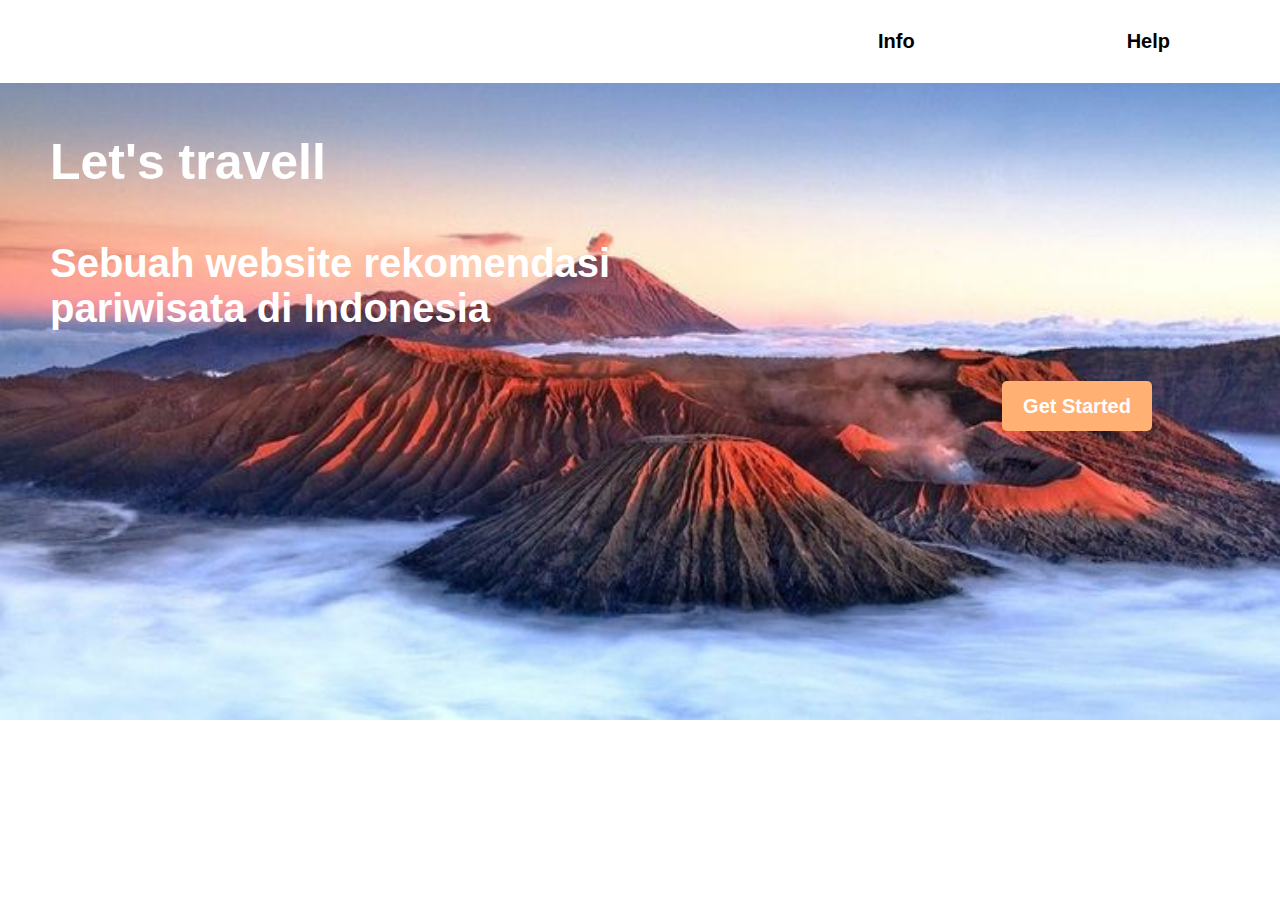
<file: Index.html>
<!DOCTYPE html>
<html lang="en">
<head>
    <meta charset="UTF-8">
    <meta name="viewport" content="width=device-width, initial-scale=1.0">
    <title>Beranda</title>
    <link rel="stylesheet" type="text/css" href="style.css">
    <link rel="icon" href="icon.jpg">
</head>
<body>
    <nav>
        <div class="navigasi">
            <ul>
                <li><a href="info.html">Info</a></li>
                <li><a href="help.html">Help</a></li>
            </ul>
            
        </div>

    </nav>
    
<div class="background">
        <p class="isi-1">Let's travell</p>
        <p class="isi2">Sebuah website rekomendasi 
            pariwisata di Indonesia 
        </p>    
</div>

<div class="input-login ">
    <button type="button" onclick="window.location.href='beranda.html'" class="button">Get Started</button>
</div>
    
</body>
</html>
</file>
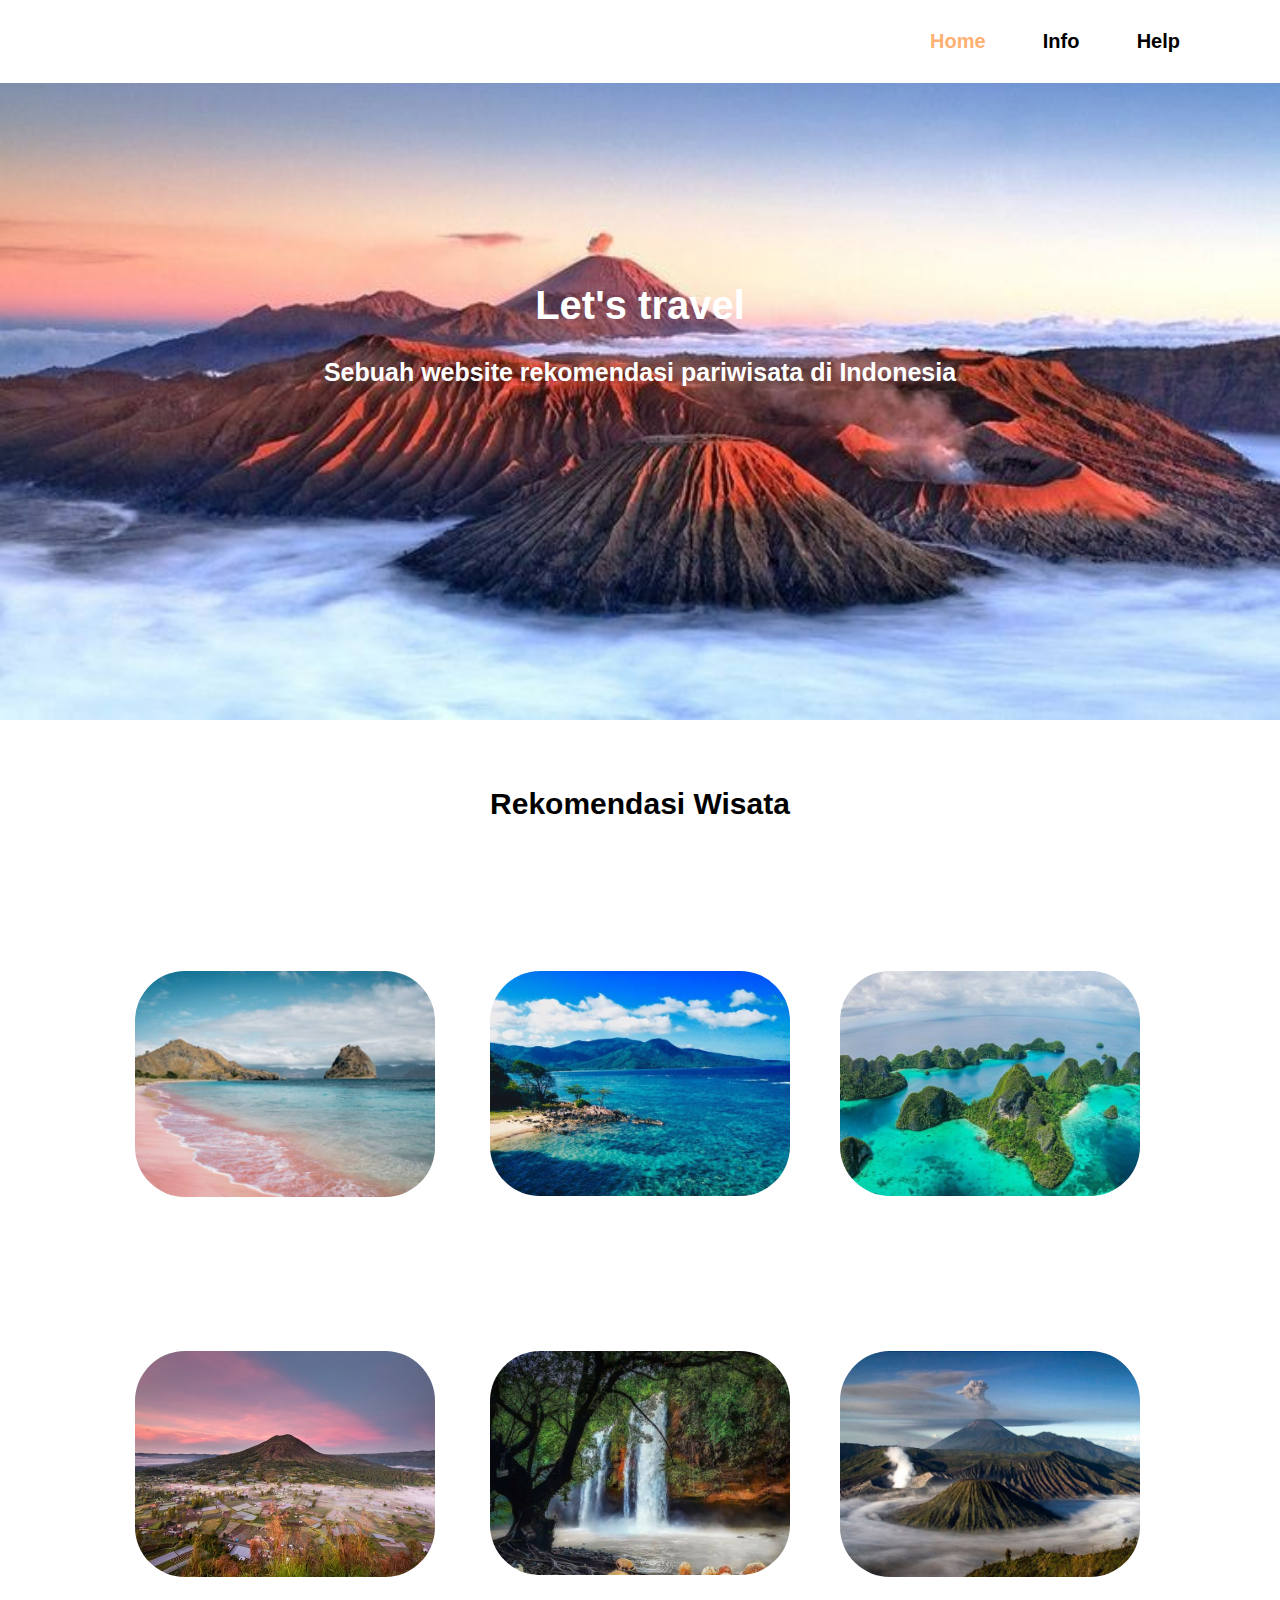
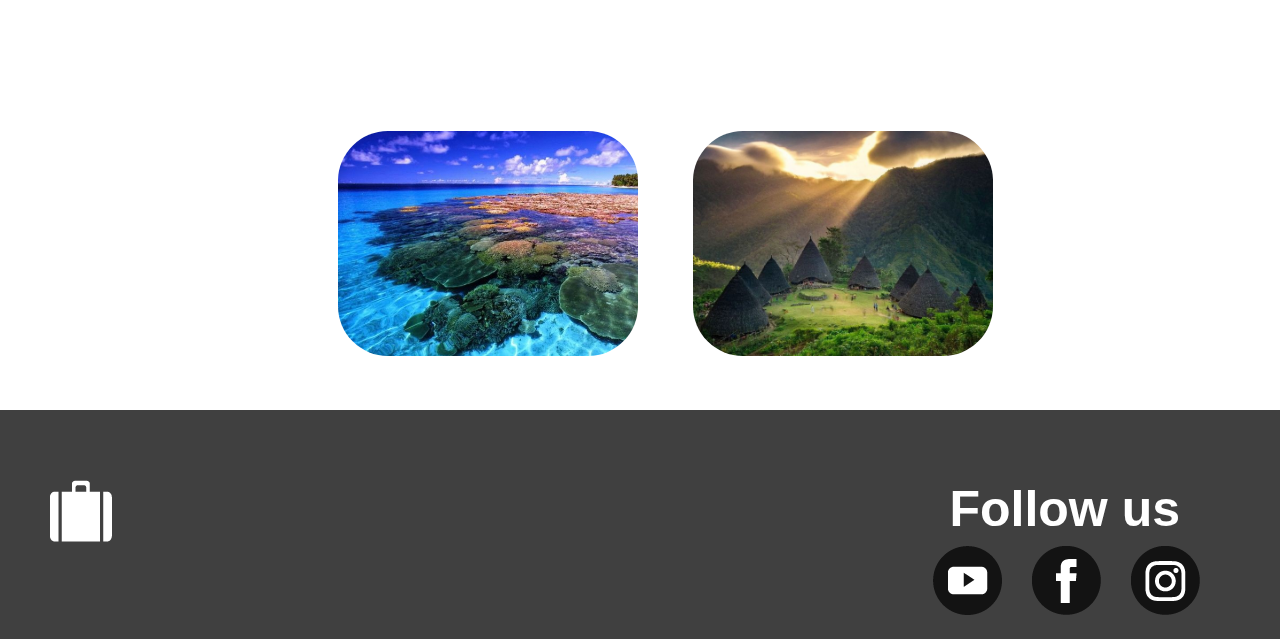
<file: beranda.html>
<!DOCTYPE html>
<html lang="en">
<head>
  <!-- Tell the browser to be responsive to screen width-->
  <meta name="viewport" content="width=device-width, initial-scale=1.0">
  <title>Beranda</title>
  <link rel="stylesheet" type="text/css" href="style3.css">
  <link rel="icon" href="../img/logo.png">
</head>
<body>
  <nav>
    <div class="navigasi">
      <ul>
        <li><a class="nav-1" style="color: #FFB072;" href="beranda.html">Home</a></li>
        <li><a href="info.html">Info</a></li>
        <li><a href="WHY.html">Help</a></li>
      </ul>
    </div>
  </nav>
  <div class="background">
    <p class="isi-1">Let's travel</p>
    <p class="isi2">Sebuah website rekomendasi pariwisata di Indonesia</p>    
  </div>
  <div class="isi">
    <p>Rekomendasi Wisata</p>
  </div>
  
  <div class="pilihan">
    <div class="thumb">    
      <a href="labuan bajo.html"><img class="gambar" src="1.jpg"></a>
      <a href="karimunjawa.html"><img class="gambar1" src="2.jpg"></a>
      <a href="rajaampat.html"><img class="gambar" src="3.jpg"></a>
    </div>
  </div>

  <div class="thumb">
    <a href="DTkintamani.html"><img class="gambar" src="4.jpg"></a>
    <a href="GEO.html"><img class="gambar1" src="5 .jpg"></a>
    <a href="Bromo.html"><img class="gambar" src="6.jpg"></a>
  </div>

  <div class="thumb">
    <a href="Bunaken.html"><img class="gambar" src="7.jpg"></a>
    <a href="wae.html"><img class="gambar1" src="8.jpg"></a>
  </div>

  <footer>
    <div class="footer">
      <div class="footer-logo">
        <div class="logo">
          <img class="logo-footer" src="logo-foter.png">
        </div>
        <div class="tulisan">
          <div class="footer-text">
            <a class="tulisan-footer1">Follow us</a>
          </div>
        </div>
      </div>

        <div class="logo-sosmed">
          <a href="https://youtube.com/@WonderfulIndonesiaOfficial?feature=shared"><img class="gambar-footer" src="youtube.png"></a>
          <a href="https://www.facebook.com/WonderfulIndonesiaINA"><img class="gambar-footer1" src="fb-logo.png"></a>                    
          <a href="https://www.instagram.com/aditia_permana91?igsh=https://www.facebook.com/WonderfulIndonesiaINA"><img class="gambar-footer" src="ig.png"></a>
        </div> 
    </div>    
  </footer>
</body>
</html>
</file>
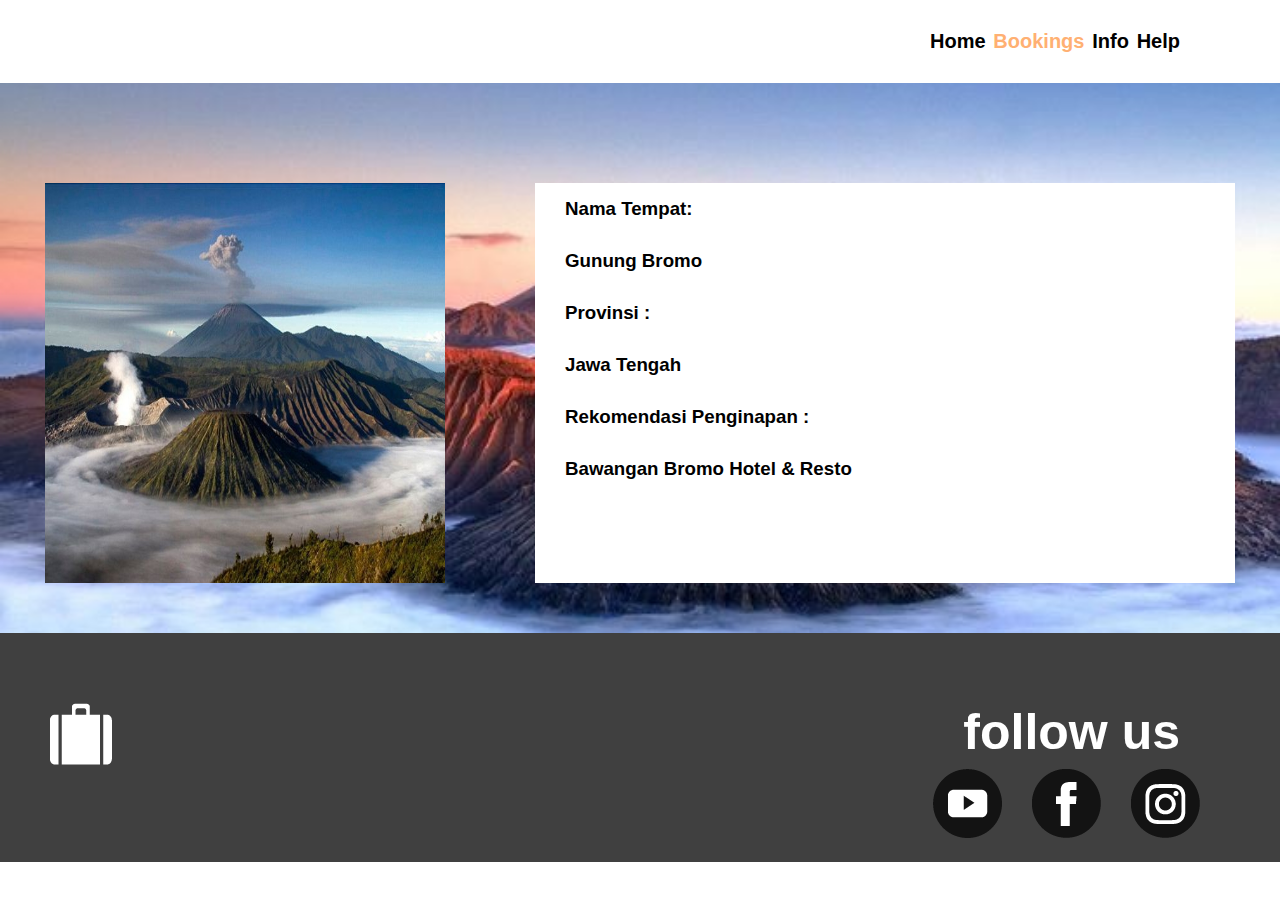
<file: Bromo.html>
<!DOCTYPE html>
<html lang="en">
<head>
    <meta charset="UTF-8">
    <meta name="viewport" content="width=device-width, initial-scale=1.0">
    <title>Bromo</title>
    <link rel="stylesheet" type="text/css" href="style3.css">
    <link rel="icon" href="logo.png">
</head>
<body>
    <nav>
        <div class="navigasi">
            <ul>
                <li><a class="nav-1" href="beranda.html">Home</a></li>
                <li><a style="color: #FFB072;" href="info.html">Bookings</a>  </li>
                <li><a href="info.html">Info</a></li>
                <li><a href="WHY.html">Help</a></li>
            </ul>
            
        </div>

    </nav>

    <div class="detail">
        <div class="gambar-detail">
            <img src="6.jpg" width="400px" height="400px">
        </div>
        <div class="detail-text">
            <h3 class="data">Nama Tempat:</h3>
            <h3 class="data">Gunung Bromo</h3>
            <h3 class="data">Provinsi :</h3>
            <h3 class="data">Jawa Tengah</h3>
            <h3 class="data">Rekomendasi Penginapan :</h3>
            <h3 class="data">Bawangan Bromo Hotel & Resto</h3>
        </div>
    </div>
    

<footer>
    <div class="footer">
        <div class="footer-logo">
            <div class="logo">
                <img class="logo-footer" src="logo-foter.png">
            </div>
            <div class="tulisan">
                <div class="fotter-text">
                        <a class="tulisan-footer1">follow us</a>
                </div>
            </div>
        </div>

        <div class="logo-sosmed">
<a href="https://youtube.com/@WonderfulIndonesiaOfficial?feature=shared"><img class="gambar-footer" src="youtube.png"></a>
          <a href="https://www.facebook.com/WonderfulIndonesiaINA"><img class="gambar-footer1" src="fb-logo.png"></a>                    
          <a href="https://www.instagram.com/aditia_permana91?igsh=https://www.facebook.com/WonderfulIndonesiaINA"><img class="gambar-footer" src="ig.png"></a>
         </div>
        </div>
           
    </div>    
</footer>
</body>
</html>
</file>
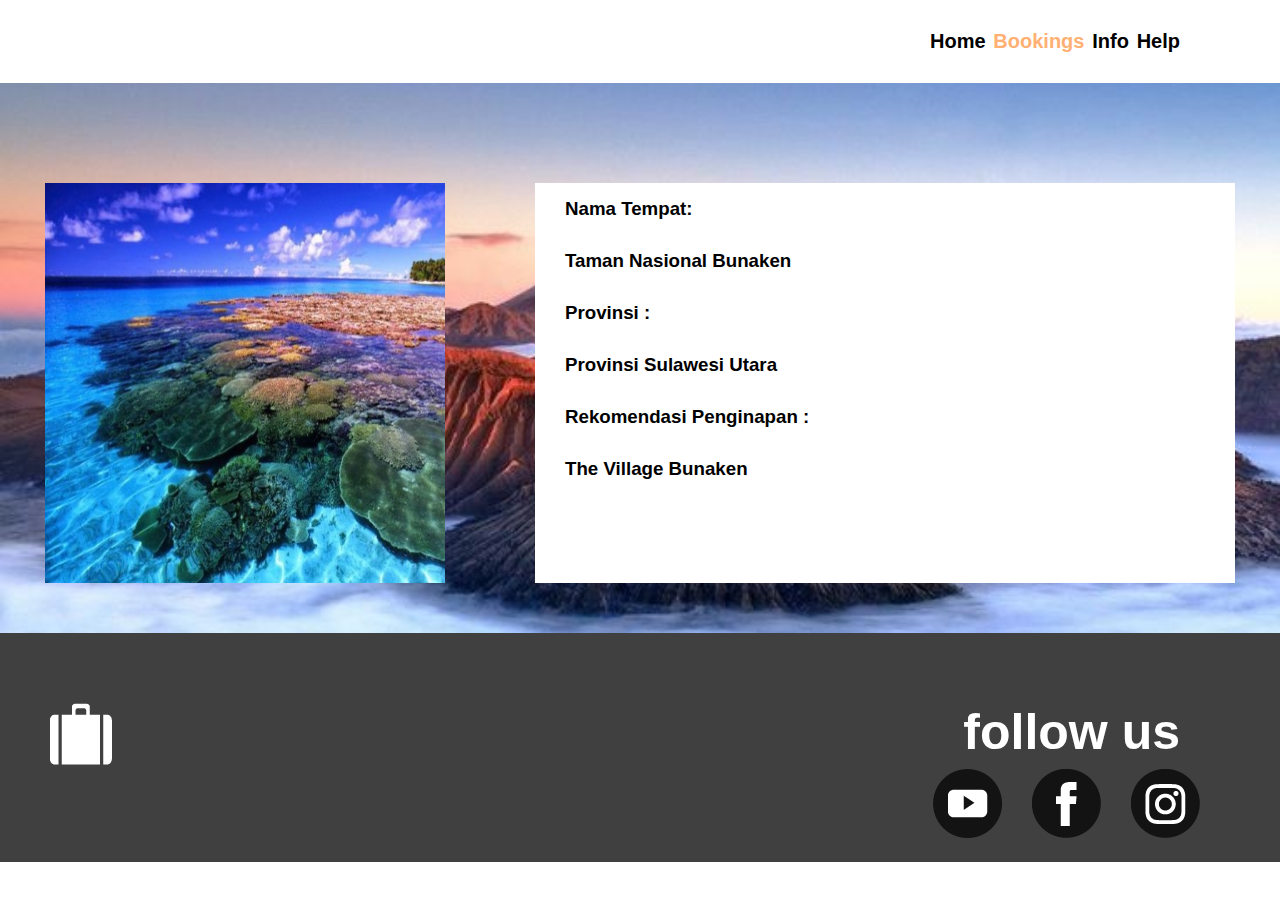
<file: Bunaken.html>
<!DOCTYPE html>
<html lang="en">
<head>
    <meta charset="UTF-8">
    <meta name="viewport" content="width=device-width, initial-scale=1.0">
    <title>Bunaken</title>
    <link rel="stylesheet" type="text/css" href="style3.css">
    <link rel="icon" href="logo.png">
</head>
<body>
    <nav>
        <div class="navigasi">
            <ul>
                <li><a class="nav-1" href="beranda.html">Home</a></li>
                <li><a style="color: #FFB072;" href="info.html">Bookings</a>  </li>
                <li><a href="info.html">Info</a></li>
                <li><a href="WHY.html">Help</a></li>
            </ul>
            
        </div>

    </nav>

    <div class="detail">
        <div class="gambar-detail">
            <img src="7.jpg" width="400px" height="400px">
        </div>
        <div class="detail-text">
            <h3 class="data">Nama Tempat:</h3>
            <h3 class="data">Taman Nasional Bunaken</h3>
            <h3 class="data">Provinsi :</h3>
            <h3 class="data">Provinsi Sulawesi Utara</h3>
            <h3 class="data">Rekomendasi Penginapan :</h3>
            <h3 class="data">The Village Bunaken</h3>
        </div>
    </div>
    

<footer>
    <div class="footer">
        <div class="footer-logo">
            <div class="logo">
                <img class="logo-footer" src="logo-foter.png">
            </div>
            <div class="tulisan">
                <div class="fotter-text">
                        <a class="tulisan-footer1">follow us</a>
                </div>
            </div>
        </div>


        <div class="logo-sosmed">
       <a href="https://youtube.com/@WonderfulIndonesiaOfficial?feature=shared"><img class="gambar-footer" src="youtube.png"></a>
          <a href="https://www.facebook.com/WonderfulIndonesiaINA"><img class="gambar-footer1" src="fb-logo.png"></a>                    
          <a href="https://www.instagram.com/aditia_permana91?igsh=https://www.facebook.com/WonderfulIndonesiaINA"><img class="gambar-footer" src="ig.png"></a>
        </div> 
        
        
        </div>
        </div>
           
    </div>    
</footer>
</body>
</html>
</file>
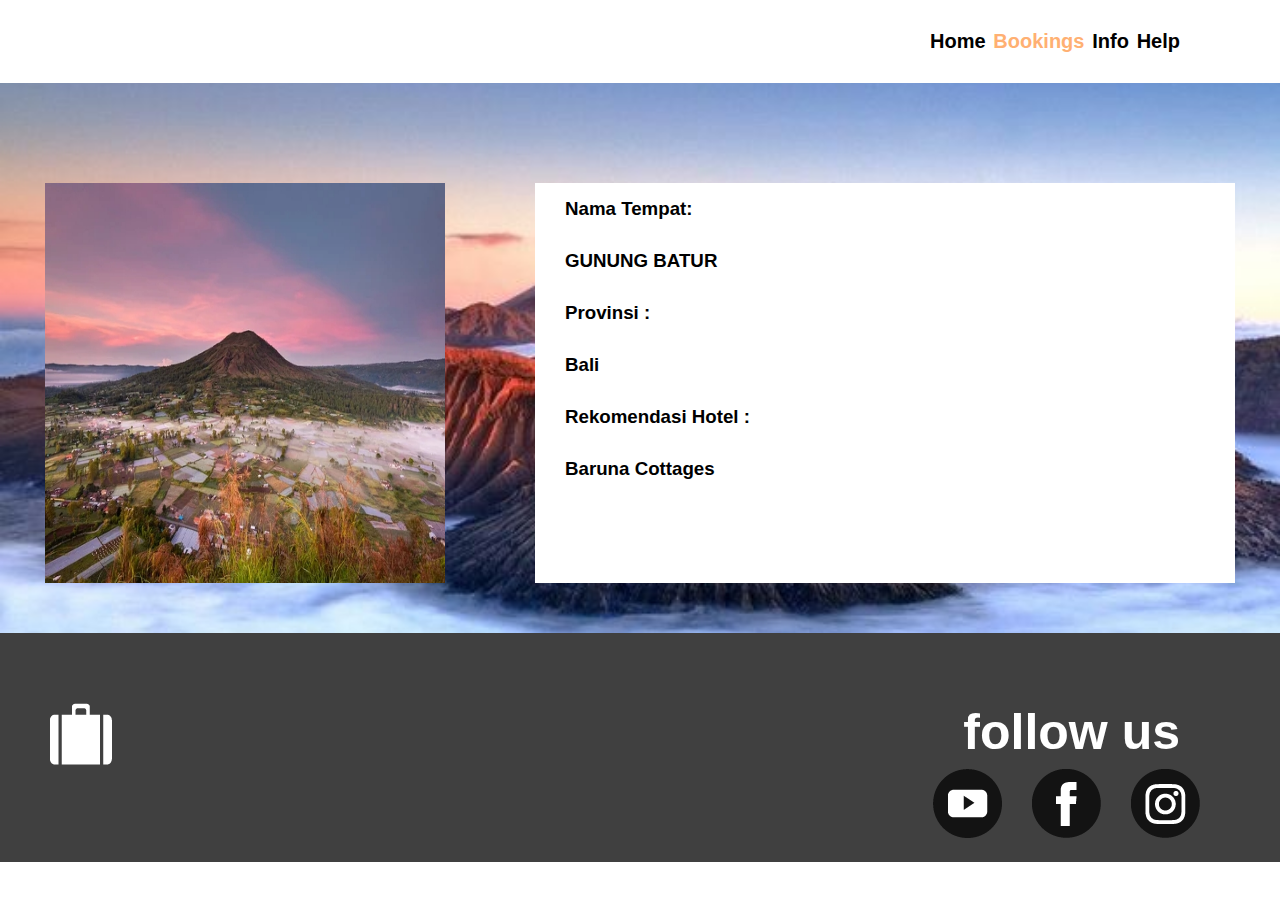
<file: DTkintamani.html>
<!DOCTYPE html>
<html lang="en">
<head>
    <meta charset="UTF-8">
    <meta name="viewport" content="width=device-width, initial-scale=1.0">
    <title>Gunung Batur</title>
    <link rel="stylesheet" type="text/css" href="style3.css">
    <link rel="icon" href="logo.png">
</head>
<body>
    <nav>
        <div class="navigasi">
            <ul>
                <li><a class="nav-1" href="beranda.html">Home</a></li>
                <li><a style="color: #FFB072;" href="info.html">Bookings</a>  </li>
                <li><a href="info.html">Info</a></li>
                <li><a href="WHY.html">Help</a></li>
            </ul>
            
        </div>

    </nav>

    <div class="detail">
        <div class="gambar-detail">
            <img src="4.jpg" width="400px" height="400px">
        </div>
        <div class="detail-text">
            <h3 class="data">Nama Tempat:</h3>
            <h3 class="data">GUNUNG BATUR</h3>
            <h3 class="data">Provinsi :</h3>
            <h3 class="data">Bali</h3>
            <h3 class="data">Rekomendasi Hotel :</h3>
            <h3 class="data">Baruna Cottages</h3>
        </div>
    </div>
    

<footer>
    <div class="footer">
        <div class="footer-logo">
            <div class="logo">
                <img class="logo-footer" src="logo-foter.png">
            </div>
            <div class="tulisan">
                <div class="fotter-text">
                        <a class="tulisan-footer1">follow us</a>
                </div>
            </div>
        </div>

        <div class="logo-sosmed">
            <a href="https://youtube.com/@WonderfulIndonesiaOfficial?feature=shared"><img class="gambar-footer" src="youtube.png"></a>
          <a href="https://www.facebook.com/WonderfulIndonesiaINA"><img class="gambar-footer1" src="fb-logo.png"></a>                    
          <a href="https://www.instagram.com/aditia_permana91?igsh=https://www.facebook.com/WonderfulIndonesiaINA"><img class="gambar-footer" src="ig.png"></a>
        </div> 
        
       
        </div>
        </div>
           
    </div>    
</footer>
</body>
</html>
</file>
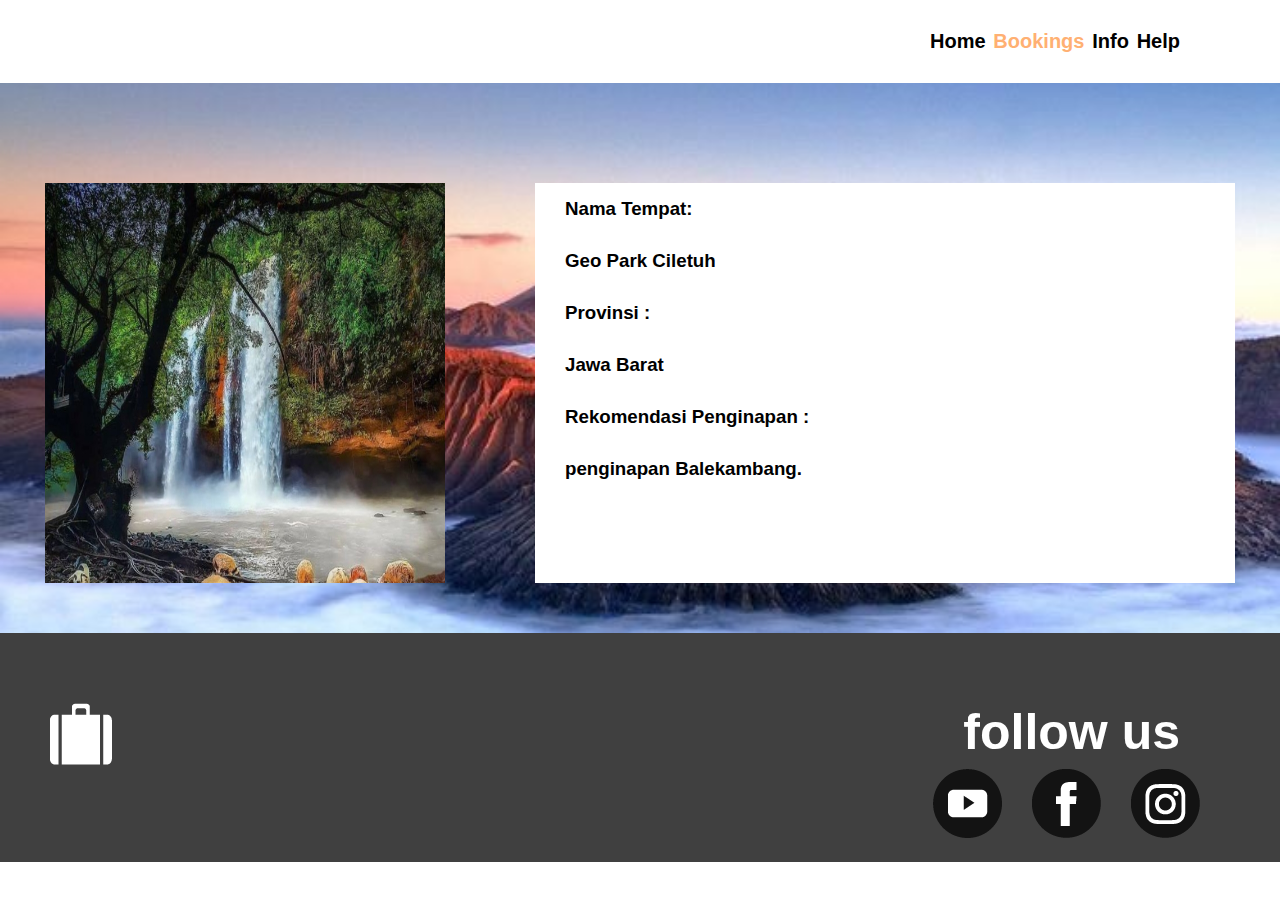
<file: GEO.html>
<!DOCTYPE html>
<html lang="en">
<head>
    <meta charset="UTF-8">
    <meta name="viewport" content="width=device-width, initial-scale=1.0">
    <title>Geo Park Ciletuh</title>
    <link rel="stylesheet" type="text/css" href="style3.css">
    <link rel="icon" href="logo.png">
</head>
<body>
    <nav>
        <div class="navigasi">
            <ul>
                <li><a class="nav-1" href="beranda.html">Home</a></li>
                <li><a style="color: #FFB072;" href="info.html">Bookings</a>  </li>
                <li><a href="info.html">Info</a></li>
                <li><a href="WHY.html">Help</a></li>
            </ul>
            
        </div>

    </nav>

    <div class="detail">
        <div class="gambar-detail">
            <img src="5 .jpg" width="400px" height="400px">
        </div>
        <div class="detail-text">
            <h3 class="data">Nama Tempat:</h3>
            <h3 class="data">Geo Park Ciletuh</h3>
            <h3 class="data">Provinsi :</h3>
            <h3 class="data">Jawa Barat</h3>
            <h3 class="data">Rekomendasi Penginapan :</h3>
            <h3 class="data">penginapan Balekambang.</h3>
        </div>
    </div>
    

<footer>
    <div class="footer">
        <div class="footer-logo">
            <div class="logo">
                <img class="logo-footer" src="logo-foter.png">
            </div>
            <div class="tulisan">
                <div class="fotter-text">
                        <a class="tulisan-footer1">follow us</a>
                </div>
            </div>
        </div>

        
        <div class="logo-sosmed">
            <a href="https://youtube.com/@WonderfulIndonesiaOfficial?feature=shared"><img class="gambar-footer" src="youtube.png"></a>
          <a href="https://www.facebook.com/WonderfulIndonesiaINA"><img class="gambar-footer1" src="fb-logo.png"></a>                    
          <a href="https://www.instagram.com/aditia_permana91?igsh=https://www.facebook.com/WonderfulIndonesiaINA"><img class="gambar-footer" src="ig.png"></a>
          </div> 
        
        </div>
        </div>
           
    </div>    
</footer>
</body>
</html>
</file>
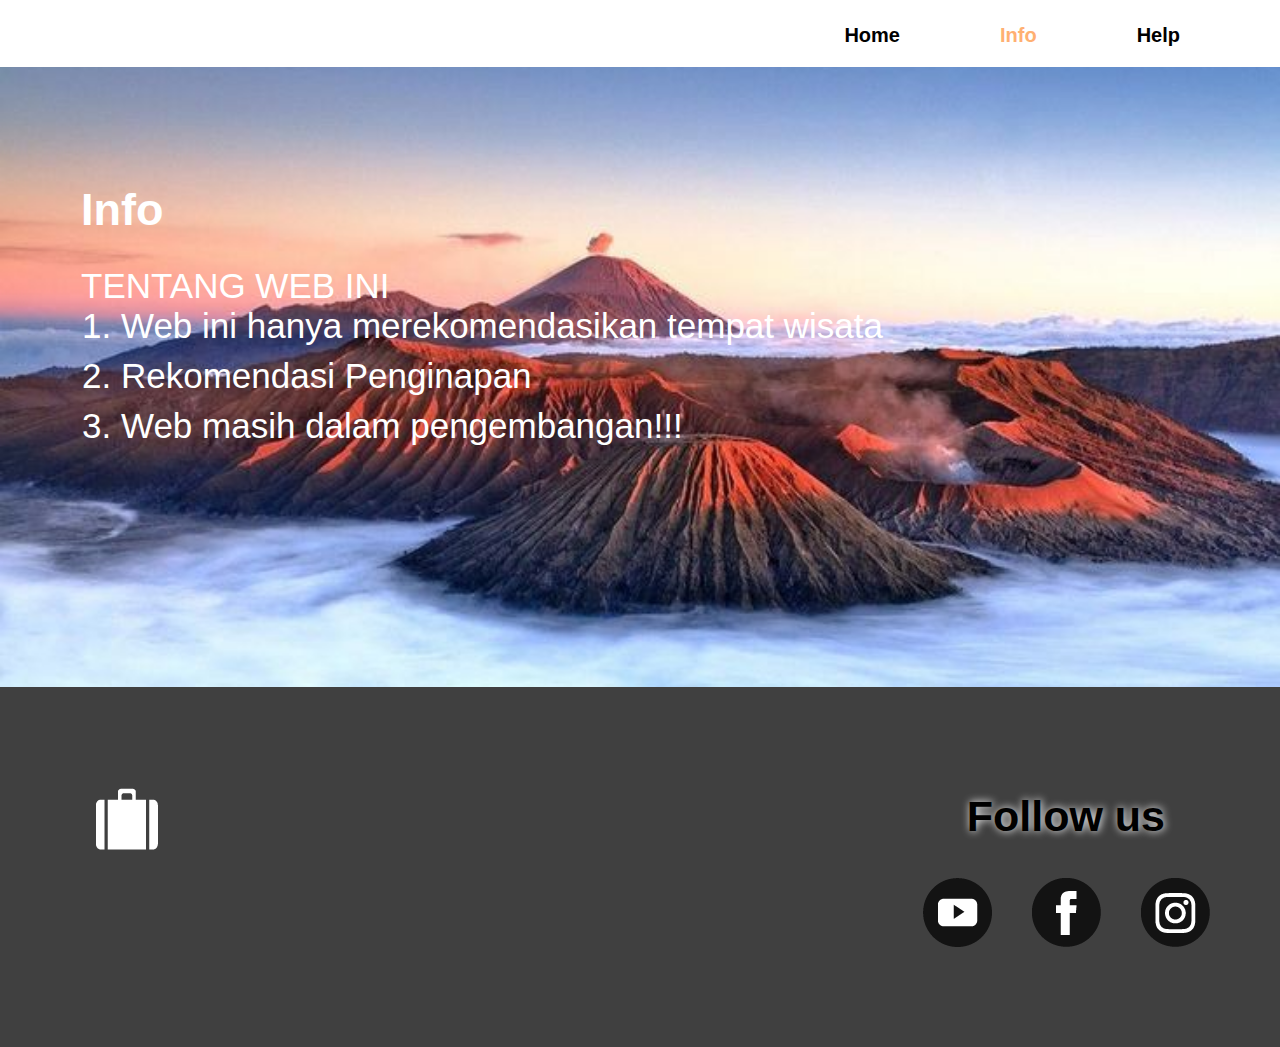
<file: info.html>
<!DOCTYPE html>
<html lang="en">
<head>
    <meta charset="UTF-8">
    <meta name="viewport" content="width=device-width, initial-scale=1.0">
    <title>Info</title>
    <link rel="stylesheet" type="text/css" href="style5.css">
    <link rel="icon" href="../img/logo.png">
</head>
<body>
    <div class="header">
        <div class="navigasi-index1">
            <a class="navigasi-button" href="WHY.html">Help</a>
            <a class="navigasi-button" style="color: #FFB072;" href="#">Info</a>
            <a class="navigasi-button" href="beranda.html">Home</a>  
        </div>
    </div>
    <div class="container">
        <div class="info_item">
            <div class="mb_30">
                <h2 class="judul">Info</h2>
            </div>
            <div class="mb_30">
                <label class="isi_info">
                  TENTANG WEB INI
                </label>
                <ol class="isi_info">
                    <li class="mb_10">Web ini hanya merekomendasikan tempat wisata </li>
                    <li class="mb_10">Rekomendasi Penginapan</li>
                    <li class="mb_10">Web masih dalam pengembangan!!!</li>
                </ol>
            </div>
        </div>
    </div>
    
    <div class="footer">
        <div class="logo">
            <img class="logo-footer" src="logo-foter.png">
        </div>
    
        <div class="fotter-text">
            <a class="tulisan-footer1" style="float: right;" >Follow us</a>
        </div>
        <div class="gambar-footer">
            <a href=""><img class="gambar-footer2" src="youtube.png"></a>
            <a href=""><img class="gambar-footer1" src="fb-logo.png"></a>
            <a href=""><img  src="ig.png"></a>
        </div>
    </div>

   
</body>
</html>
</file>
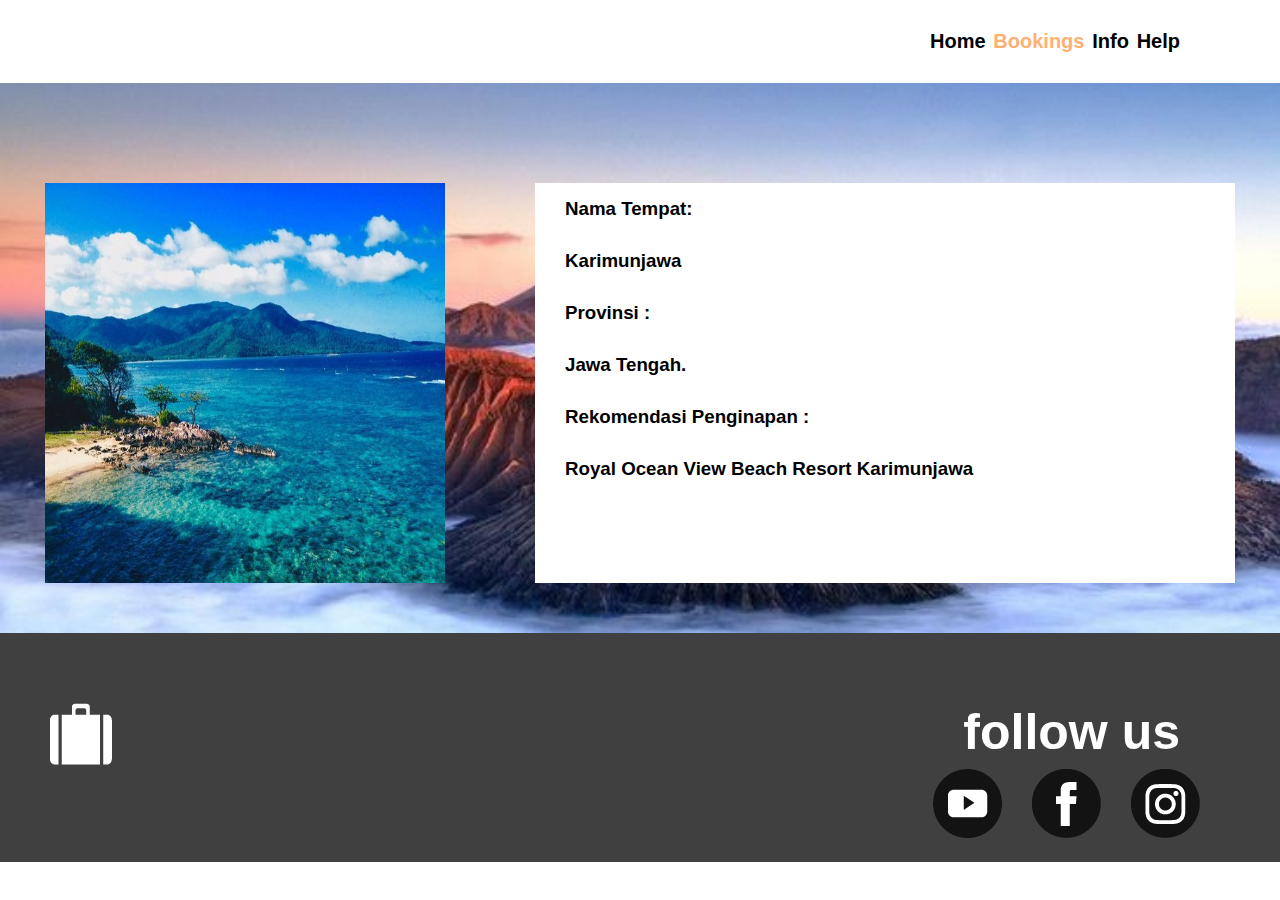
<file: karimunjawa.html>
<!DOCTYPE html>
<html lang="en">
<head>
    <meta charset="UTF-8">
    <meta name="viewport" content="width=device-width, initial-scale=1.0">
    <title>Karimunjawa</title>
    <link rel="stylesheet" type="text/css" href="style3.css">
    <link rel="icon" href="logo.png">
</head>
<body>
    <nav>
        <div class="navigasi">
            <ul>
                <li><a class="nav-1" href="beranda.html">Home</a></li>
                <li><a style="color: #FFB072;" href="WHY.html">Bookings</a>  </li>
                <li><a href="info.html">Info</a></li>
                <li><a href="WHY.html">Help</a></li>
            </ul>
            
        </div>

    </nav>

    <div class="detail">
        <div class="gambar-detail">
            <img src="2.jpg" width="400px" height="auto">
        </div>
        <div class="detail-text">
            <h3 class="data">Nama Tempat:</h3>
            <h3 class="data">Karimunjawa</h3>
            <h3 class="data">Provinsi :</h3>
            <h3 class="data">Jawa Tengah.</h3>
            <h3 class="data">Rekomendasi Penginapan :</h3>
            <h3 class="data">Royal Ocean View Beach Resort Karimunjawa</h3>
        </div>
    </div>
    

<footer>
    <div class="footer">
        <div class="footer-logo">
            <div class="logo">
                <img class="logo-footer" src="logo-foter.png">
            </div>
            <div class="tulisan">
                <div class="fotter-text">
                        <a class="tulisan-footer1">follow us</a>
                </div>
            </div>
        </div>

        <div class="logo-sosmed">
            <a href="https://youtube.com/@WonderfulIndonesiaOfficial?feature=shared"><img class="gambar-footer" src="youtube.png"></a>
          <a href="https://www.facebook.com/WonderfulIndonesiaINA"><img class="gambar-footer1" src="fb-logo.png"></a>                    
          <a href="https://www.instagram.com/aditia_permana91?igsh=https://www.facebook.com/WonderfulIndonesiaINA"><img class="gambar-footer" src="ig.png"></a>
        </div> 
        
        </div>
        </div>
           
    </div>    
</footer>
</body>
</html>
</file>
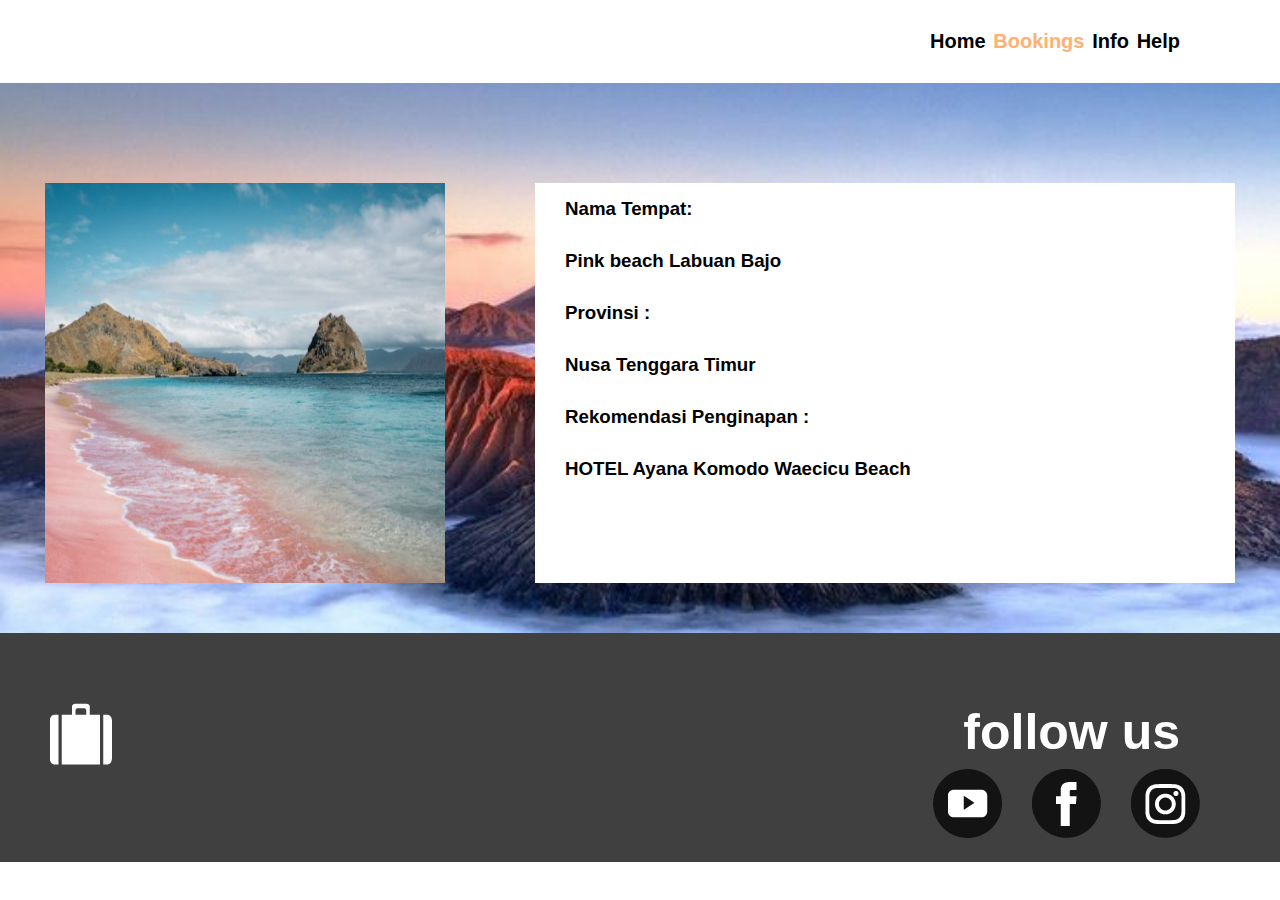
<file: labuan bajo.html>
<!DOCTYPE html>
<html lang="en">
<head>
    <meta charset="UTF-8">
    <meta name="viewport" content="width=device-width, initial-scale=1.0">
    <title>labuan bajo</title>
    <link rel="stylesheet" type="text/css" href="style3.css">
    <link rel="icon" href="logo.png">
</head>
<body>
    <nav>
        <div class="navigasi">
            <ul>
                <li><a class="nav-1" href="beranda.html">Home</a></li>
                <li><a style="color: #FFB072;" href="info.html">Bookings</a>  </li>
                <li><a href="info.html">Info</a></li>
                <li><a href="WHY.html">Help</a></li>
            </ul>
            
        </div>

    </nav>

    <div class="detail">
        <div class="gambar-detail">
            <img src="1.jpg" width="400px" height="400px">
        </div>
        <div class="detail-text">
            <h3 class="data">Nama Tempat:</h3>
            <h3 class="data">Pink beach Labuan Bajo</h3>
            <h3 class="data">Provinsi :</h3>
            <h3 class="data">Nusa Tenggara Timur</h3>
            <h3 class="data">Rekomendasi Penginapan :</h3>
            <h3 class="data">HOTEL Ayana Komodo Waecicu Beach</h3>
        </div>
    </div>
    

<footer>
    <div class="footer">
        <div class="footer-logo">
            <div class="logo">
                <img class="logo-footer" src="logo-foter.png">
            </div>
            <div class="tulisan">
                <div class="fotter-text">
                        <a class="tulisan-footer1">follow us</a>
                </div>
            </div>
        </div>


        <div class="logo-sosmed">
          <a href="https://youtube.com/@WonderfulIndonesiaOfficial?feature=shared"><img class="gambar-footer" src="youtube.png"></a>
          <a href="https://www.facebook.com/WonderfulIndonesiaINA"><img class="gambar-footer1" src="fb-logo.png"></a>                    
          <a href="https://www.instagram.com/aditia_permana91?igsh=https://www.facebook.com/WonderfulIndonesiaINA"><img class="gambar-footer" src="ig.png"></a>
        </div> 
  
        </div>
        </div>
           
    </div>    
</footer>
</body>
</html>
</file>
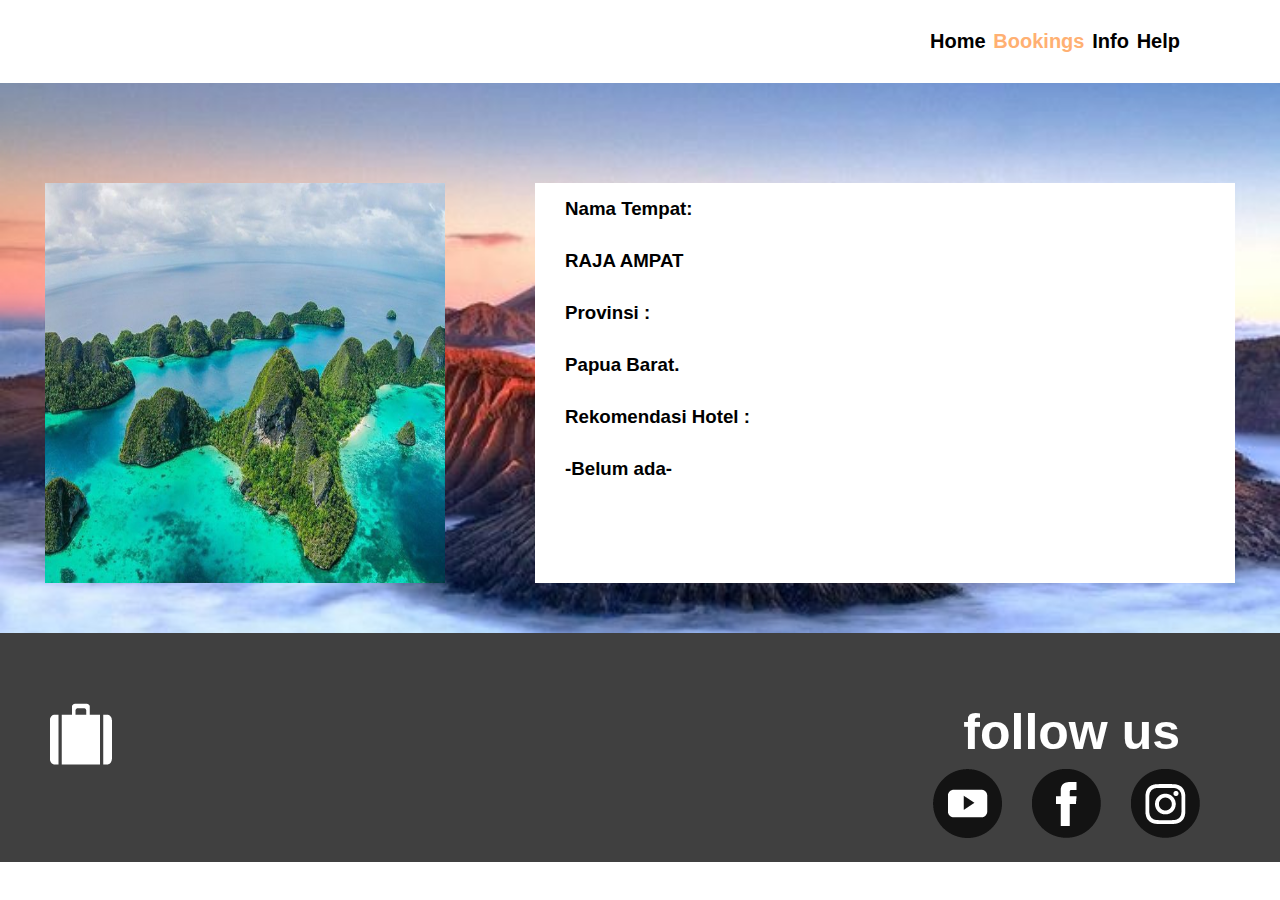
<file: rajaampat.html>
<!DOCTYPE html>
<html lang="en">
<head>
    <meta charset="UTF-8">
    <meta name="viewport" content="width=device-width, initial-scale=1.0">
    <title>Raja Ampat</title>
    <link rel="stylesheet" type="text/css" href="style3.css">
    <link rel="icon" href="logo.png">
</head>
<body>
    <nav>
        <div class="navigasi">
            <ul>
                <li><a class="nav-1" href="beranda.html">Home</a></li>
                <li><a style="color: #FFB072;" href="info.html">Bookings</a>  </li>
                <li><a href="info.html">Info</a></li>
                <li><a href="WHY.html">Help</a></li>
            </ul>
            
        </div>

    </nav>

    <div class="detail">
        <div class="gambar-detail">
            <img src="3.jpg" width="400px" height="auto">
        </div>
        <div class="detail-text">
            <h3 class="data">Nama Tempat:</h3>
            <h3 class="data">RAJA AMPAT</h3>
            <h3 class="data">Provinsi :</h3>
            <h3 class="data">Papua Barat.</h3>
            <h3 class="data">Rekomendasi Hotel :</h3>
            <h3 class="data">-Belum ada-</h3>
        </div>
    </div>
    

<footer>
    <div class="footer">
        <div class="footer-logo">
            <div class="logo">
                <img class="logo-footer" src="logo-foter.png">
            </div>
            <div class="tulisan">
                <div class="fotter-text">
                        <a class="tulisan-footer1">follow us</a>
                </div>
            </div>
        </div>

        <div class="logo-sosmed">
           <a href="https://youtube.com/@WonderfulIndonesiaOfficial?feature=shared"><img class="gambar-footer" src="youtube.png"></a>
          <a href="https://www.facebook.com/WonderfulIndonesiaINA"><img class="gambar-footer1" src="fb-logo.png"></a>                    
          <a href="https://www.instagram.com/aditia_permana91?igsh=https://www.facebook.com/WonderfulIndonesiaINA"><img class="gambar-footer" src="ig.png"></a>
          </div> 
        

        </div>
        </div>
           
    </div>    
</footer>
</body>
</html>
</file>
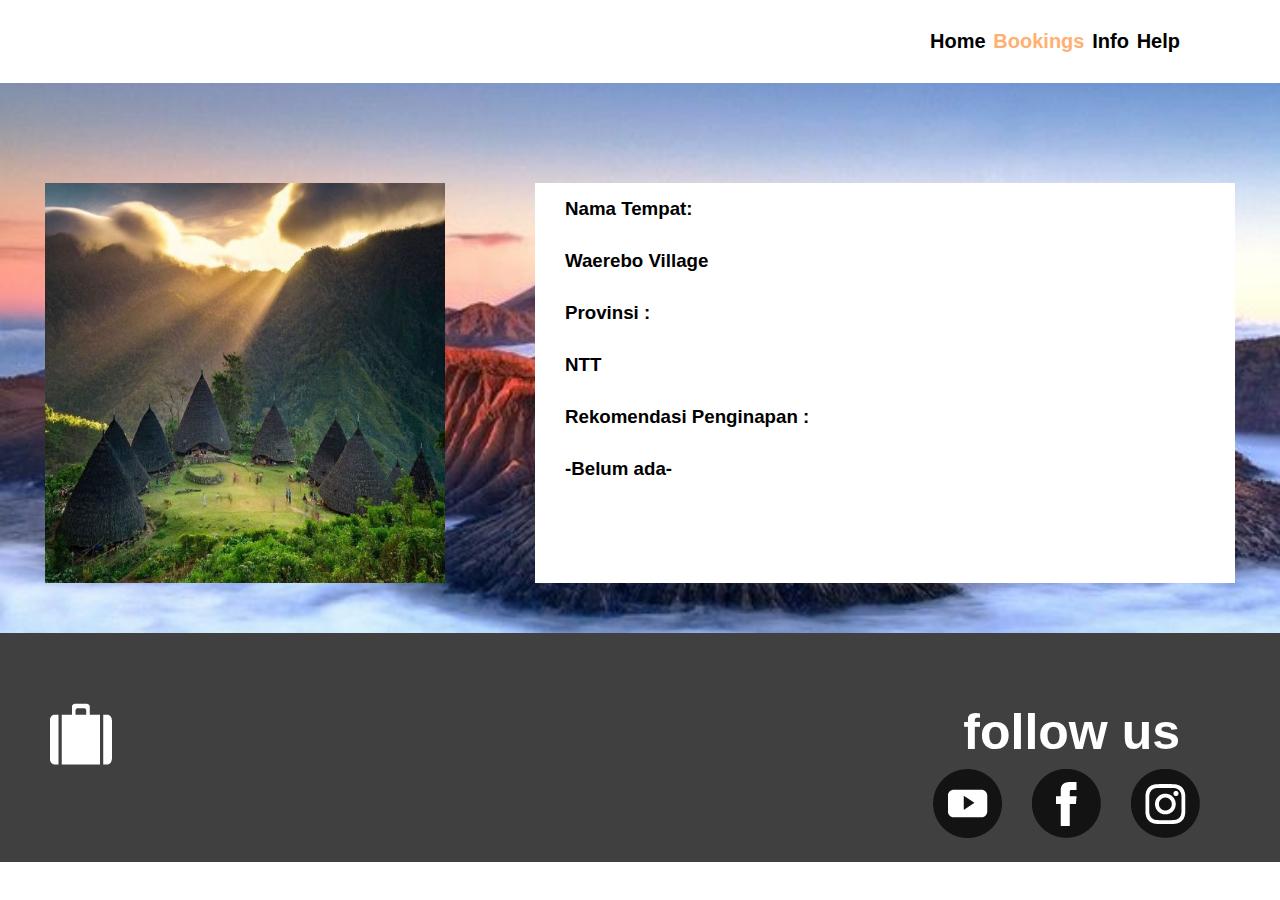
<file: wae.html>
<!DOCTYPE html>
<html lang="en">
<head>
    <meta charset="UTF-8">
    <meta name="viewport" content="width=device-width, initial-scale=1.0">
    <title>Waerebo Village</title>
    <link rel="stylesheet" type="text/css" href="style3.css">
    <link rel="icon" href="logo.png">
</head>
<body>
    <nav>
        <div class="navigasi">
            <ul>
                <li><a class="nav-1" href="beranda.html">Home</a></li>
                <li><a style="color: #FFB072;" href="info.html">Bookings</a>  </li>
                <li><a href="info.html">Info</a></li>
                <li><a href="WHY.html">Help</a></li>
            </ul>
            
        </div>

    </nav>

    <div class="detail">
        <div class="gambar-detail">
            <img src="8.jpg" width="400px" height="400px">
        </div>
        <div class="detail-text">
            <h3 class="data">Nama Tempat:</h3>
            <h3 class="data">Waerebo Village</h3>
            <h3 class="data">Provinsi :</h3>
            <h3 class="data">NTT</h3>
            <h3 class="data">Rekomendasi Penginapan :</h3>
            <h3 class="data">-Belum ada-</h3>
        </div>
    </div>
    

<footer>
    <div class="footer">
        <div class="footer-logo">
            <div class="logo">
                <img class="logo-footer" src="logo-foter.png">
            </div>
            <div class="tulisan">
                <div class="fotter-text">
                        <a class="tulisan-footer1">follow us</a>
                </div>
            </div>
        </div>

<div class="logo-sosmed">
          <a href="https://youtube.com/@WonderfulIndonesiaOfficial?feature=shared"><img class="gambar-footer" src="youtube.png"></a>
          <a href=""><img class="gambar-footer1" src="fb-logo.png"></a>                    
          <a href="https://www.instagram.com/aditia_permana91?igsh=https://www.facebook.com/WonderfulIndonesiaINA"><img class="gambar-footer" src="ig.png"></a>
        </div>        
        </div>
           
    </div>    
</footer>
</body>
</html>
</file>
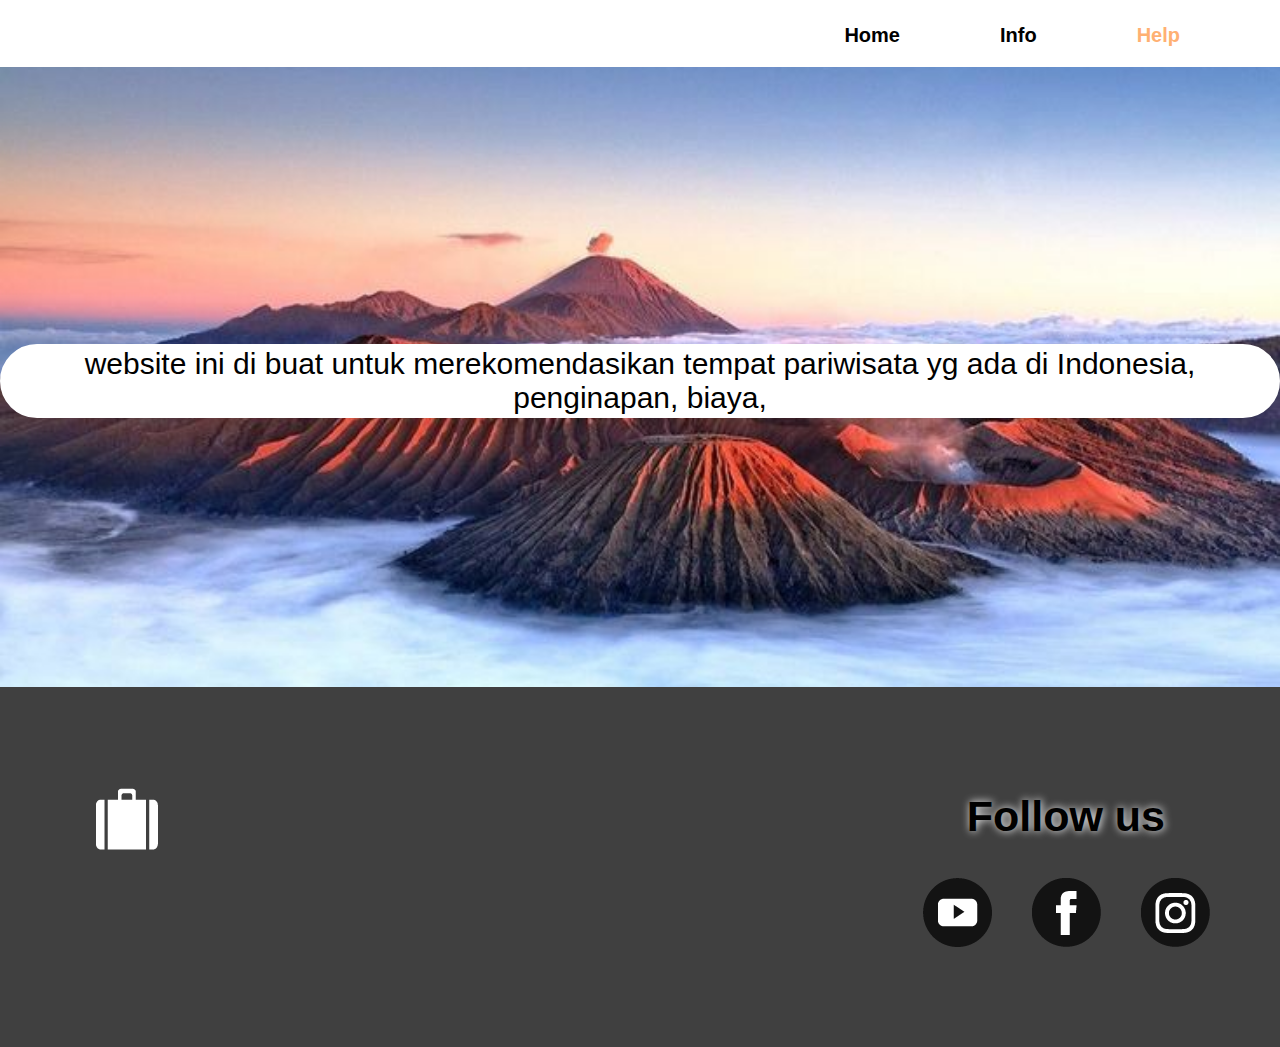
<file: WHY.html>
<!DOCTYPE html>
<html lang="en">
<head>
    <meta charset="UTF-8">
    <meta name="viewport" content="width=device-width, initial-scale=1.0">
    <title>Help</title>
    <link rel="stylesheet" type="text/css" href="style5.css">
    <link rel="icon" href="../img/logo.png">
</head>
<body>
    <div class="header">
        <div class="navigasi-index1">
            <a class="navigasi-button" style="color: #FFB072;" href="#">Help</a>
            <a class="navigasi-button" href="info.html">Info</a>
            <a class="navigasi-button" href="beranda.html">Home</a>  
        </div>
    </div>
    <section id="help" class="container">
        <div class="help_item">
            <div class="mb_30">
                <h2 class="judul"></h2>
            </div>
        <div class="ac">
            <p class="bc">website ini di buat untuk merekomendasikan tempat pariwisata yg ada di Indonesia,
                 penginapan, biaya,</p>
        </div>
    </section>
    
    <div class="footer">
        <div class="logo">
            <img class="logo-footer" src="logo-foter.png">
        </div>
    
        <div class="fotter-text">
            <a class="tulisan-footer1" style="float: right;" >Follow us</a>
        </div>
        <div class="gambar-footer">
            <a href="https://youtube.com/@WonderfulIndonesiaOfficial?feature=shared"><img class="gambar-footer2" src="youtube.png"></a>
            <a href="https://www.facebook.com/WonderfulIndonesiaINA"><img class="gambar-footer1" src="fb-logo.png"></a>
            <a href="https://www.instagram.com/aditia_permana91?igsh=https://www.facebook.com/WonderfulIndonesiaINA"><img  src="ig.png"></a> 
        </div>
    </div>

   
</body>
</html>
</file>
<file: style.css>
*{
    margin: 0;
    font-family: sans-serif;
    box-sizing: border-box;
}
section
{
    position:relative;
    width: 100%;
    min-height: 100vh;
    display: flex;
    justify-content: space-between;
    align-items: center;
    
}
body{
    background-image: url(Back.jpg);
    background-size: cover;
    background-repeat: no-repeat;
}

.navigasi{
    display: flex;
    justify-content: flex-end;
    background-color: white;
}

.navigasi ul{
    display: flex;
    justify-content: space-between ;
    font-weight: bold;
    font-size: 20px;
    padding: 30px 110px;
    list-style: none;
    width: 40%;
}
.navigasi ul li a{
    color: black;
    text-decoration: none;
}

.navigasi ul li a:hover{
    color: #FFB072;
    cursor: pointer;
}

.background{
    color: white;
    font-weight: bold;
}

.background .isi-1{
    font-size: 50px;
    padding: 50px 50px 0px 50px;
}

.isi2{
    display: flex;
    font-size: 40px;
    padding: 50px 5px 0px 50px;
    width: 60%;
}

.input-login{
    display: flex;
    justify-content: flex-end;
    width: 90%;
    padding: 50px 0px;
}

.button{
    display: flex;
    align-items: center;
    justify-content: center;
    background-color: #FFB072;
    height: 50px;
    width: 150px;
    border-radius: 5px;
    color: white;
    font-size: 20px;
    font-weight: bold;
    border-style: none;
}



.button:hover{
    background-color: white;
    color: #FFB072;
    cursor: pointer;
}


@media screen and (max-width: 768px){
    .navigasi ul 
    {width: 100%;}
    .button{
        width: 80%;
    }
    .isi2{
        width: 100%;
    }
}
</file>
<file: style3.css>
*{
    font-family: sans-serif;
    margin: 0;
    padding: 0;
}

body{
    background-image: url(Back.jpg);
    background-size: contain;
    background-repeat: no-repeat;
}

.navigasi{
    display: flex;
    justify-content: flex-end;
    background-color: white;
}

.navigasi ul{
    width: 250px;
    display: flex;
    justify-content: space-between;
    list-style: none;
    padding: 30px 100px;
    font-size: 20px;
    font-weight: bold;
   
}

.navigasi ul a{
    text-decoration: none;
    color: black;
    
}

.isi-1{
    display: flex;
    justify-content: center;
    color: white;
    font-size: 40px;
    font-weight: bolder;
    margin-top: 200px;
}

.isi2{
    display: flex;
    justify-content: center;
    text-align: center;
    margin-top: 30px;
    color: white;
    font-size: 25px;
    font-weight: bold;
}


.isi{
    font-size: 30px;
    display: flex;
    font-weight: bolder;
    justify-content: center;
    margin-top: 400px;
}

.thumb{
    display: flex;
    justify-content: center;
}

.gambar{
    width: 300px;
    height: auto;
    margin-top: 150px;
    margin-left: 50px;
    margin-right: 55px;
    border-radius: 50px;
}

.gambar1{
    margin-top: 150px;
    width: 300px;
    height: auto;
    border-radius: 50px;
}

footer{
    position: bottom;
    margin-top: 50px;
    padding: 20px 50px;
    background-color: #404040;
}

.font-footer{
    color: white;
}

.font-footer2{
    color: white;
    display: flex;
    margin-top: -50px;
    width: 40%;
}

.logo-sosmed{
    display: flex;
    justify-content: flex-end;
}

.gambar-footer{
    margin-left: 30px; 
    margin-right: 30px;  
}

.tulisan{
    font-size: 50px;
    font-weight: bold;
    color: white;
    display: flex;
    justify-content: flex-end;
    width: 100%;
}

.footer-logo{
    margin-top: 50px;
    display: flex;
    justify-content: space-around;
}

.tulisan-footer2{
    display: flex;
    margin-top: 50px;
}

.tulisan-footer1{
    display: flex;
    margin-right: 50px;
}

.detail{
    margin-top: auto;
    display: flex;
    justify-content: space-around;
    width: 100%;
}


.gambar-detail{
    display: flex;
    justify-content: flex-start;
    margin-top: 100px;
}
.detail-text{
    margin-top: 100px;
    text-align: justify;
    display: inline-block;
    background-color: white;
    width: 700px;
    height: 400px;
}

.data{
    padding: 15px 30px;
}


.data-input{
    display: flex;
    padding: 10px 0px;
    width: 90%;
    margin-left: 30px;
}


.tiket{
    display: flex;
    background-color: white;
    width: 300px;
    margin-top: 50px;
    height: 450px;
}

.detail-text-1{
    font-size: 20px;
    text-align: left;
    padding: 20px 20px;
    font-weight: bold;
}

.judul{
    display: flex;
    justify-content: center;
    text-align: center;
    padding: 20px 0px;
}

.isi-tiket{
    padding: 20px 0px;
}

.info-text{
    font-size: 30px;
    list-style: none;
    color: white;
    font-weight: bold;
    padding: 75px 50px;
}

.mb_10{
    padding: 10px 0px;
}

.judul_mb30{
    display: flex;
    padding: 50px 0px;
    justify-content: center;
    font-size: 40px;
    color: white;
    font-weight: bold;
}
.help_pencarian{
    display: flex;
    justify-content: center;
}

.container-help{
    padding: 170px 0px;
}
@media screen and (max-width: 768px){
    .navigasi ul 
    {width: 100%;
    font-size: 20px;
    padding: 15px 15px;
    }
    .isi-1{
        font-size: 30px;
        width: 100%;

    }
    .isi2{
        font-size: 20px;
        width: 100%;
    }

    .kategori-3{
        font-size: 10px;
    }

    .isi{
        margin-top: 50px;
    }

    .thumb{
        display: inline-block;
        width: 50%;
        height: 50%;
        padding: 20px 0px;
    }

    .gambar1{
        padding: 20px 0px;
        margin-left: 50px;
        margin-right: 50px;
    }

    footer{
        width: 100%;
        font-size: 50%;
    }

    .tulisan{
        width: 100%;
        height: 100%;
    }

    .gambar-detail{
        width: 50%;
        height: 50px;
        border-radius: 50px;

    }
    .detail{
        font-size: 50%;
    }
}
</file>
<file: style5.css>
*{
    margin: 0px;
    font-family: sans-serif;
}

.mb_10{margin-bottom: 10px;}
.mb_20{margin-bottom: 20px;}
.mb_30{margin-bottom: 30px;}



body{
    background-image: url(Back.jpg);
    background-size: contain;
    height: fit-content;
    width: auto;
    background-repeat: no-repeat;
}

.navigasi-button {
    display: flex;
    text-decoration: none;
    font-style: none;
    font-size: 20px;
    float: right;
    padding: 24px 0px;
    color: black;
    margin-right: 100px;
    font-weight: bold;
}

.header{
    width: auto;
    height: 67px;
    background-color: white;
}

.input-login {
    display: flex;
    float: right;
    margin-top: 50px;
    margin-right: 100px;
    align-items: center;
    height: 30px;
    width: auto;
}

.isi{
    display: flex;
    flex-direction: column;
    font-size: 50px;
    padding: 100px 50px;
    color: white;
    font-weight: bold;
    width: auto;
}

.isi-2{
    display: flex;
    font-size: 30px;
    text-align: left;
    height: 100px;
    width: 600px;
    margin-left: 50px;
    margin-top: -50px;
    word-spacing: 10px;
    line-height: 50px;
}

.img{
    background-image: url(../welcome.jpg);
    background-position: right;
    width: 700px;
    height: fit-content;
}



.button{
    height: 65px;
    width: 187px;
    font-size: 31px;
    border: none;
    background-color: #FF994A;
    color: white;
    margin-left: 200px;
    border-radius: 10px;
}

.gambar{
    display: flex;
    margin-top: 60px;
    margin-left: 67px;
}

.kotak-putih{
    display: flex;
    background-color: white;
    width: 660px;
    height: 467px;
    float: right;
    margin-top: -467px;
    margin-right: 65px;
}

.form-1{
    display: block;
    color: black;
    float: right;
    margin-top: -380px;
    padding: 10px 0px;
}

h5{
    font-size: 25px;
    font-weight: 300;
}

.form-input{
    display: block;
    float: right;
    height: 30px;
    width: 550px;
    margin-top: 10px;
    margin-right: 150px;
    background-color: #FEECD5;
}

.form-input-1{
    display: block;
    float: right;
    width: 30px;
    height: 30px;
    background-color: #FEECD5;
    margin-right: 665px;
}

.logo-footer{
    display: flex;
    float: left;
    margin-top: 71px;
    margin-left: 66px;
}
.tulisan-footer3{
    display: flex;
    color: white;
}

.tulisan-footer4{
    display: inline-block;
    margin-top: 221px;
    width: 400px;
    height: 43px;
    color: white;
    text-align: left;
    font-weight: bold;
    margin-left: -105px;
}

.footer{
    margin-top: -50px;
    width: auto;
    position: bottom;
    height: 300px;
    padding: 30px;
    background-color: #404040;
}
.tulisan-footer2{
    display: inline-block;
    margin-top: 161px;
    margin-left: -61.77px;
    color: white;
    font-weight: bold;
}

.input-button{
    display: inline-block;
    color: white;
    background-color: #FF994A;
    width: 210px;
    height: 44px;
    text-align: center;
    font-size: 26px;
    margin-top: -78px;
    margin-right: 106px;
    border: none;
}

.tulisan-footer1{
    display: inline-block;
    font-size: 43px;
    font-weight: bold;
    color: black;
    text-shadow: white 1px 0 8px;
    margin-top: 75px;
    margin-right: 85px;
}
.gambar-footer{
    display: flex;
    float: right;
    margin-top: 161px;
    margin-right: -243px;
}

.gambar-footer1{
    margin-right: 40px;
}

.gambar-footer2{
    margin-right: 40px;
}

/* registrasi, help, info */
.container {
    display: flex;
    height: 666px;
    margin: 0px;
    width: 100%;
}

.container_item{
    display: flex;
    flex-direction: column;
    align-items: center;
    justify-content: center;
    background-color: rgb(225, 248, 253);
    margin: 0px;
    padding: 0px;
    width: 50%;
}

.judul_h2{
    font-size: 40px;
    margin-left: 30px;
}

.item{
    display: flex;
    width: 90%;
    align-items: center;
    justify-content: center;
}

.form_control {
    border-radius: 5px;
    border: 0;
    padding-left: 5px;
    border-bottom: 2px solid rgb(252, 110, 22);
    width: 90%;
    font-size: 16px;
}

.button_daftar{
    border-radius: 5px;
    float: right;
    margin-right: 55px;
}

.button1 {
    background-color:#FFB072; 
    color: rgb(255, 255, 255); 
    width: 136px;
    padding: 10px 20px;
    border: none;
    cursor: pointer;
}

.button2 {
    background-color: rgb(2, 160, 60); 
    color: rgb(255, 255, 255); 
    width: 136px;
    height: 50px;
    padding: 10px 20px;
    font-size: 20px;
    border: none;
    cursor: pointer;
}

.jk{
    border: 0;
    border-bottom: 2px solid rgb(252, 110, 22);
    width: 91%;
}

.help_item{
    display: flex;
    flex-direction: column;
    align-items: center;
    margin-top: 113px;
    width: 100%;
}

.info_item{
    display: flex;
    flex-direction: column;
    margin-top: 113px;
    margin-left: 81px;
    width: 100%;
}

.judul{
    font-size: 45px;
    color: white;
}

.isi_info{
    font-size: 35px;
    color: white;
    font-family: 'Lucida Sans', 'Lucida Sans Regular', 'Lucida Grande',
     'Lucida Sans Unicode', Geneva, Verdana, sans-serif;
}

.form_control_pencarian{
    padding-left: 10px;
    font-size: 20px;
    width: 725px;
    height: 50px;
    margin-right: 20px;
}
.bc{
    margin-top: 130px;
    font-size: 30px;
    background-color: white;
    text-align: center;
    border:white solid;
    border-radius: 100px;
    font-family: 'Lucida Sans', 'Lucida Sans Regular', 'Lucida Grande', 
    'Lucida Sans Unicode', Geneva, Verdana, sans-serif;

}
</file>
